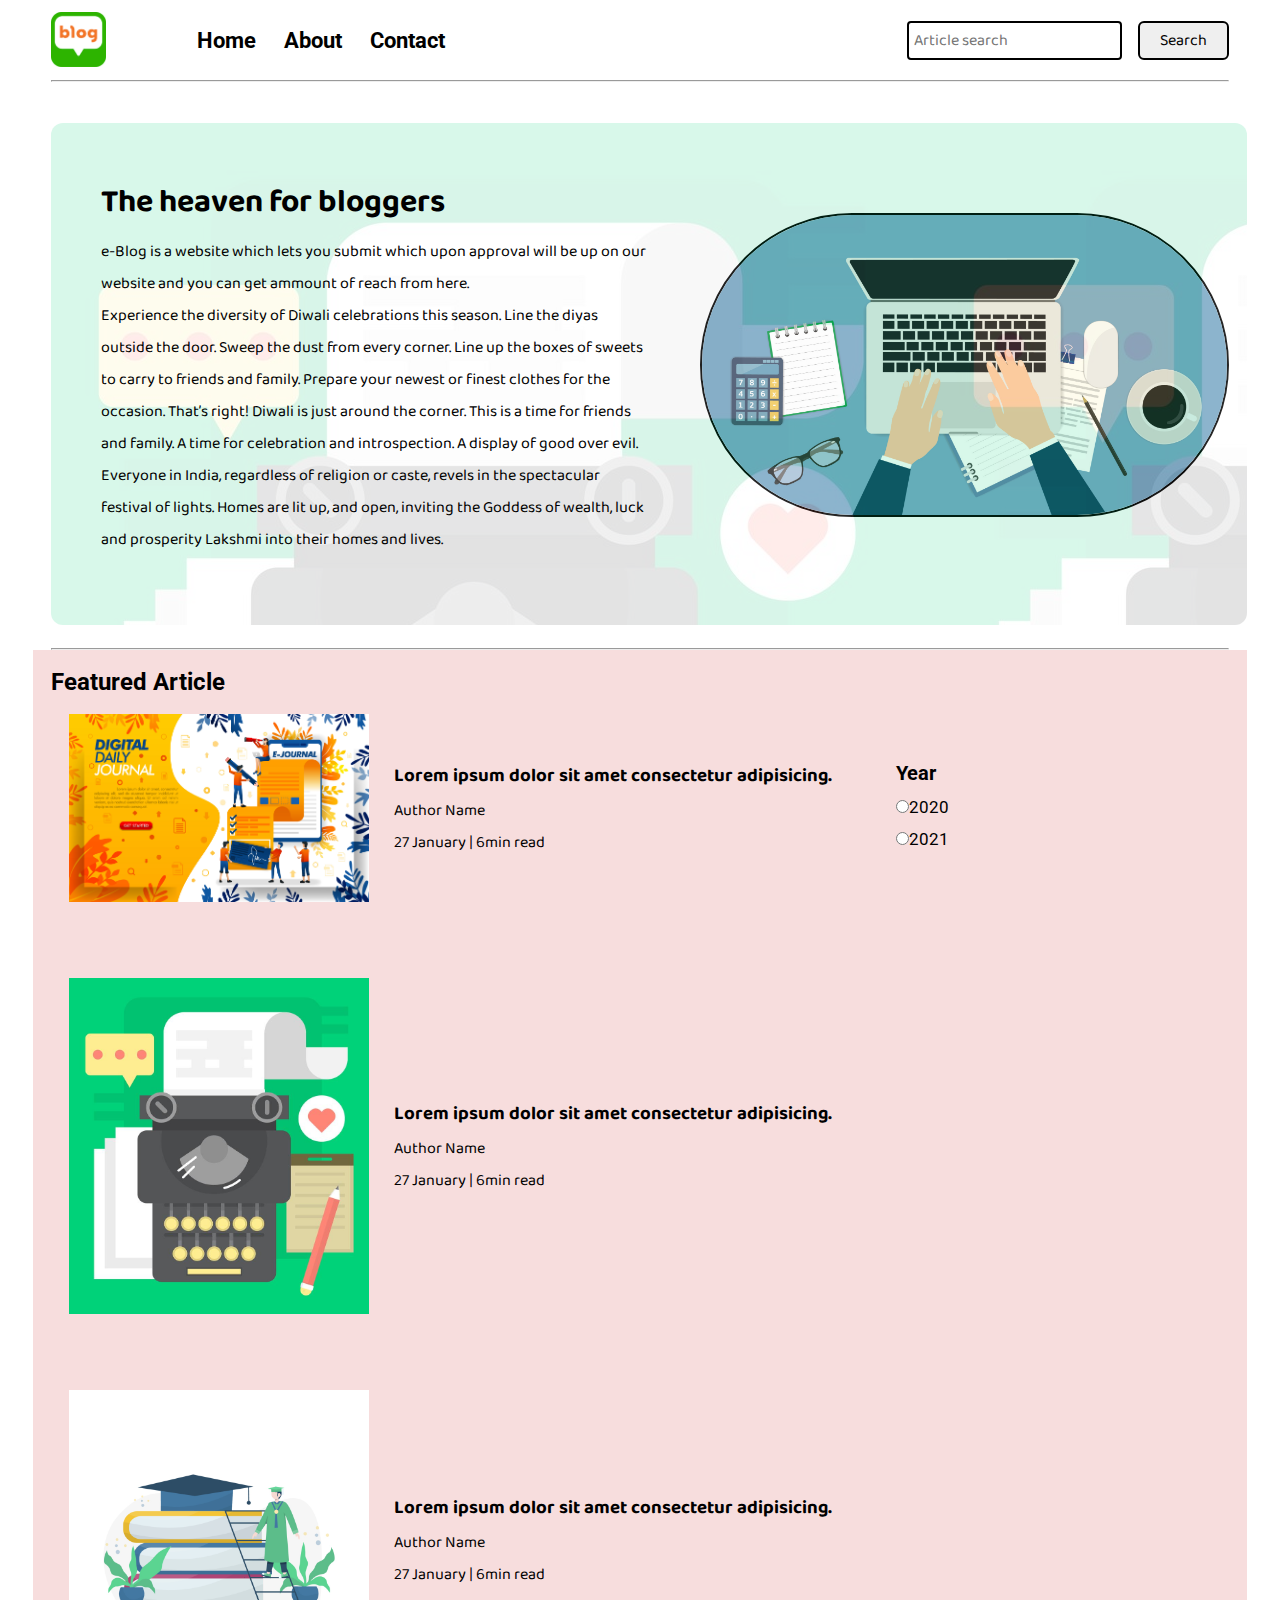
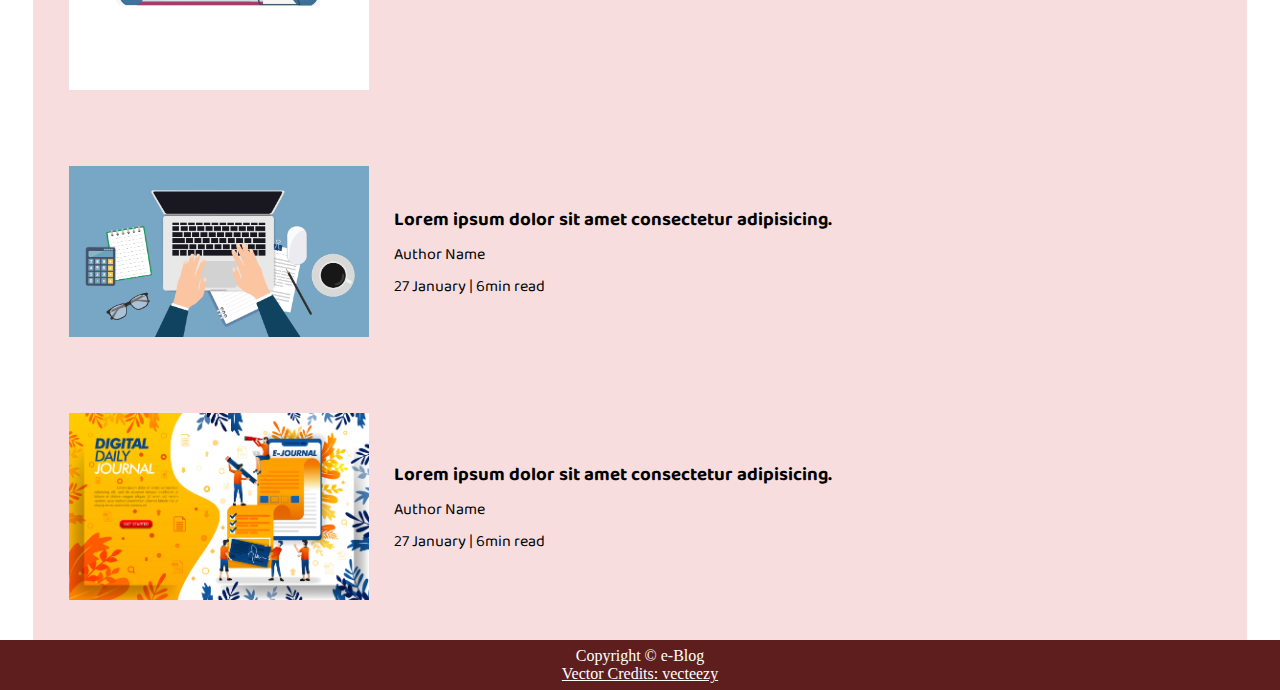
<file: index.html>
<!DOCTYPE html>
<html lang="en">

<head>
    <meta charset="UTF-8">
    <meta http-equiv="X-UA-Compatible" content="IE=edge">
    <meta name="viewport" content="width=device-width, initial-scale=1.0">
    <link rel="stylesheet" href="css/style.css">
    <link rel="stylesheet" href="css/utils.css">
    <link rel="stylesheet" href="css/mobile.css">
    <title>eBlog-Blogger's world</title>
</head>

<body>
    <nav class="navigation max-width-1 m-auto">
        <div class="nav-left">
            <a href="/">
                <span><img src="img/logo.png" alt="logo"></span>
            </a>

            <ul>
                <li><a href="/">Home</a></li>
                <li><a href="#">About</a></li>
                <li><a href="/contact.html">Contact</a></li>
            </ul>
        </div>
        <div class="nav-right">
            <form action="/search.html" method="get">
                <input class="form-input" type="text" name="query" placeholder="Article search ">
                <button class="btn">Search</button>
            </form>
        </div>
    </nav>
    <div class="max-width-1 m-auto">
        <hr>
    </div>
    <div class="content max-width-1 m-auto my-2">
        <div class="content-left">
            <h1>The heaven for bloggers </h1>
            <p>e-Blog is a website which lets you submit which upon approval will be up on our website and you can get
                ammount of reach from here.</p>
            <p>Experience the diversity of Diwali celebrations this season.

                Line the diyas outside the door. Sweep the dust from every corner. Line up the boxes of sweets to carry
                to friends and family. Prepare your newest or finest clothes for the occasion. That’s right! Diwali is
                just around the corner. This is a time for friends and family. A time for celebration and introspection.
                A display of good over evil. Everyone in India, regardless of religion or caste, revels in the
                spectacular festival of lights. Homes are lit up, and open, inviting the Goddess of wealth, luck and
                prosperity Lakshmi into their homes and lives.</p>
        </div>
        <div class="content-right">
            <img src="img/home.jpg" alt="e-Blog">
        </div>
    </div>
    <div class="max-width-1 m-auto">
        <hr>
    </div>

    <div class="home-articles max-width-1 m-auto font2">
        <h2>Featured Article</h2>
        <div class="year-box adjust-year">
            <div>
                <h3>Year</h3>
            </div>

            <div><input type="radio" name="year" id="">2020</div>
            <div><input type="radio" name="year" id="">2021</div>
        </div>

        <div class="home-article">
            <div class="home-article-img">
                <img src="img/home2.jpg" alt="article">
            </div>

            <div class="home-article-content font1">
                <a href="/blogpost.html">
                    <h3>Lorem ipsum dolor sit amet consectetur adipisicing.</h3>
                </a>
                <div>Author Name</div>
                <span>27 January | 6min read</span>
            </div>
        </div>
    </div>
    <div class="home-articles max-width-1 m-auto font2">
        <div class="home-article">
            <div class="home-article-img">
                <img src="img/home3.jpg" alt="article">
            </div>

            <div class="home-article-content font1">
                <a href="/blogpost.html">
                    <h3>Lorem ipsum dolor sit amet consectetur adipisicing.</h3>
                </a>
                <div>Author Name</div>
                <span>27 January | 6min read</span>
            </div>
        </div>
    </div>
    <div class="home-articles max-width-1 m-auto font2">
        <div class="home-article">
            <div class="home-article-img">
                <img src="img/home4.jpg" alt="article">
            </div>

            <div class="home-article-content font1">
                <a href="/blogpost.html">
                    <h3>Lorem ipsum dolor sit amet consectetur adipisicing.</h3>
                </a>
                <div>Author Name</div>
                <span>27 January | 6min read</span>
            </div>
        </div>
    </div>
    <div class="home-articles max-width-1 m-auto font2">
        <div class="home-article">
            <div class="home-article-img">
                <img src="img/home.jpg" alt="article">
            </div>

            <div class="home-article-content font1">
                <a href="/blogpost.html">
                    <h3>Lorem ipsum dolor sit amet consectetur adipisicing.</h3>
                </a>
                <div>Author Name</div>
                <span>27 January | 6min read</span>
            </div>
        </div>
    </div>
    <div class="home-articles max-width-1 m-auto font2">
        <div class="home-article">
            <div class="home-article-img">
                <img src="img/home2.jpg" alt="article">
            </div>

            <div class="home-article-content font1">
                <a href="/blogpost.html">
                    <h3>Lorem ipsum dolor sit amet consectetur adipisicing.</h3>
                </a>
                <div>Author Name</div>
                <span>27 January | 6min read</span>
            </div>
        </div>
    </div>

    <div class="footer ">
        <p>Copyright &copy; e-Blog</p>
        <a href="https://www.vecteezy.com/free-vector/typing">Vector Credits: vecteezy</a>
    </div>
</body>

</html>
</file>
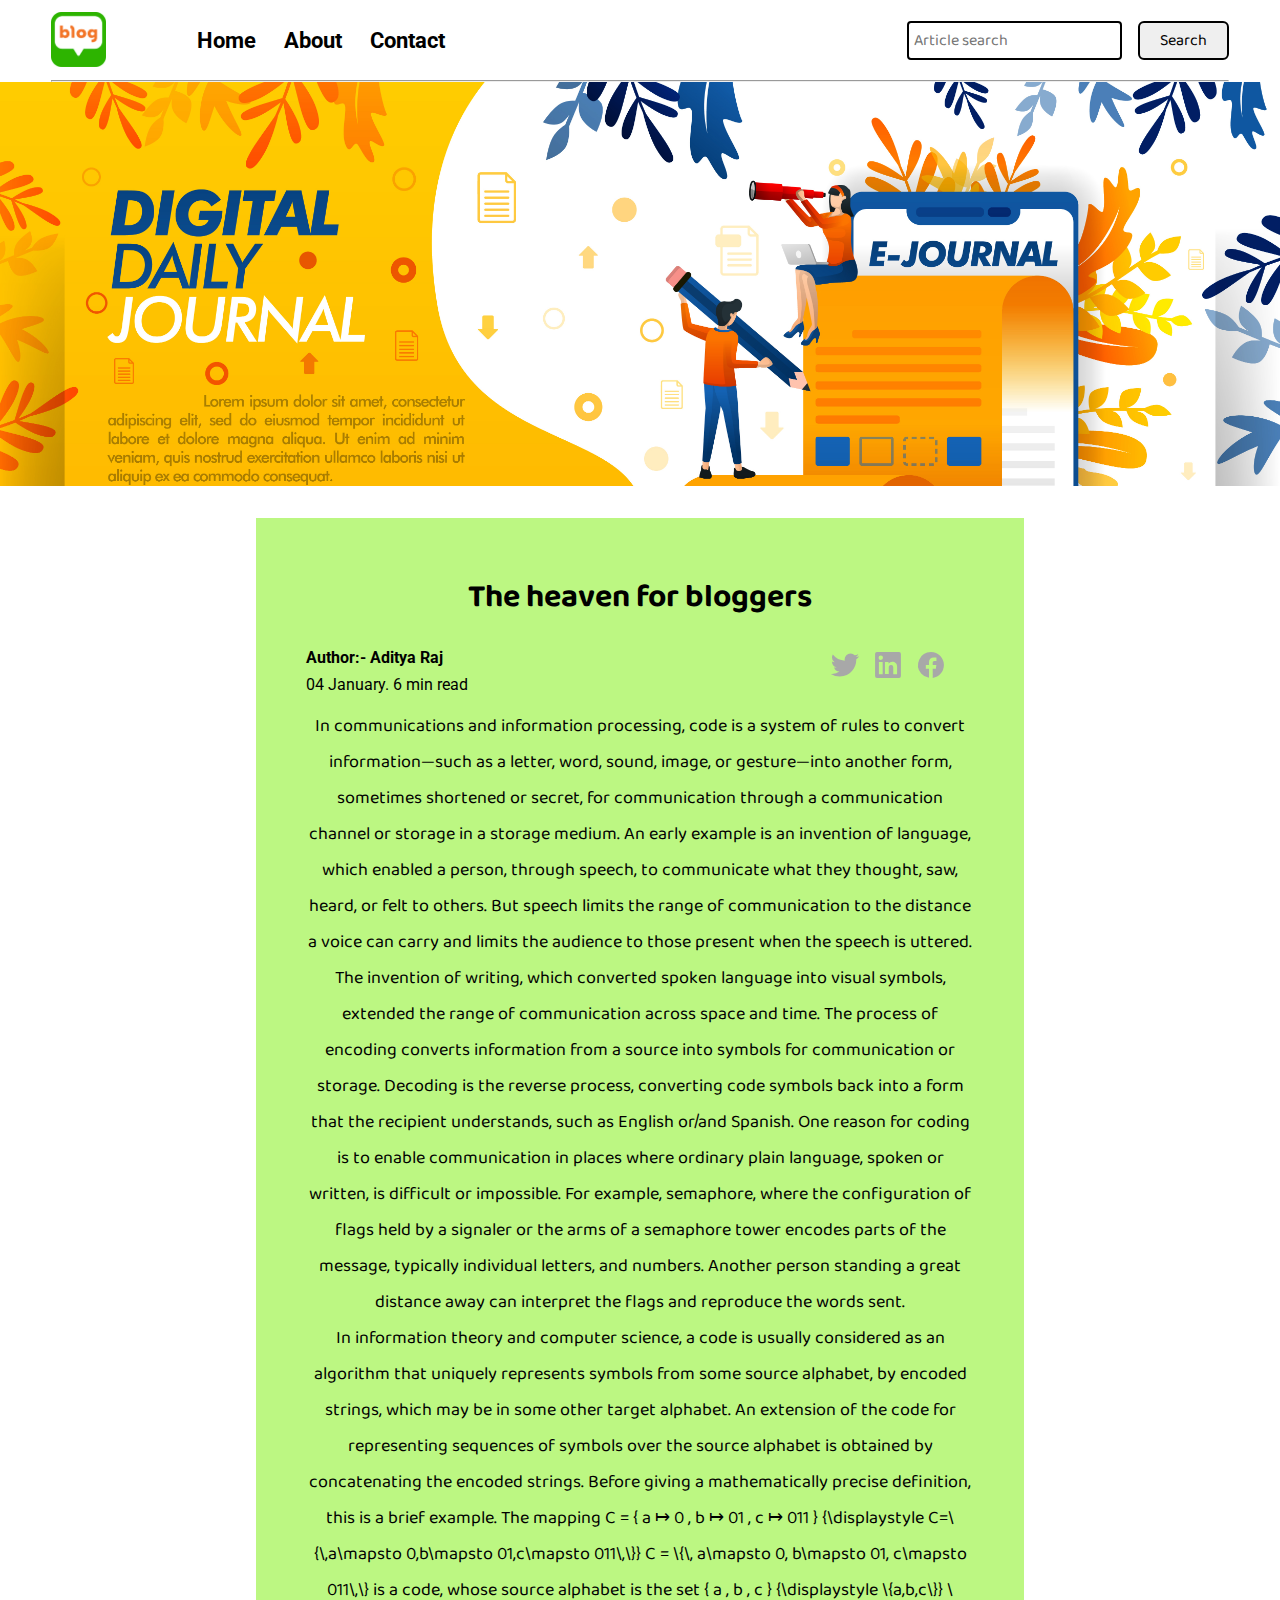
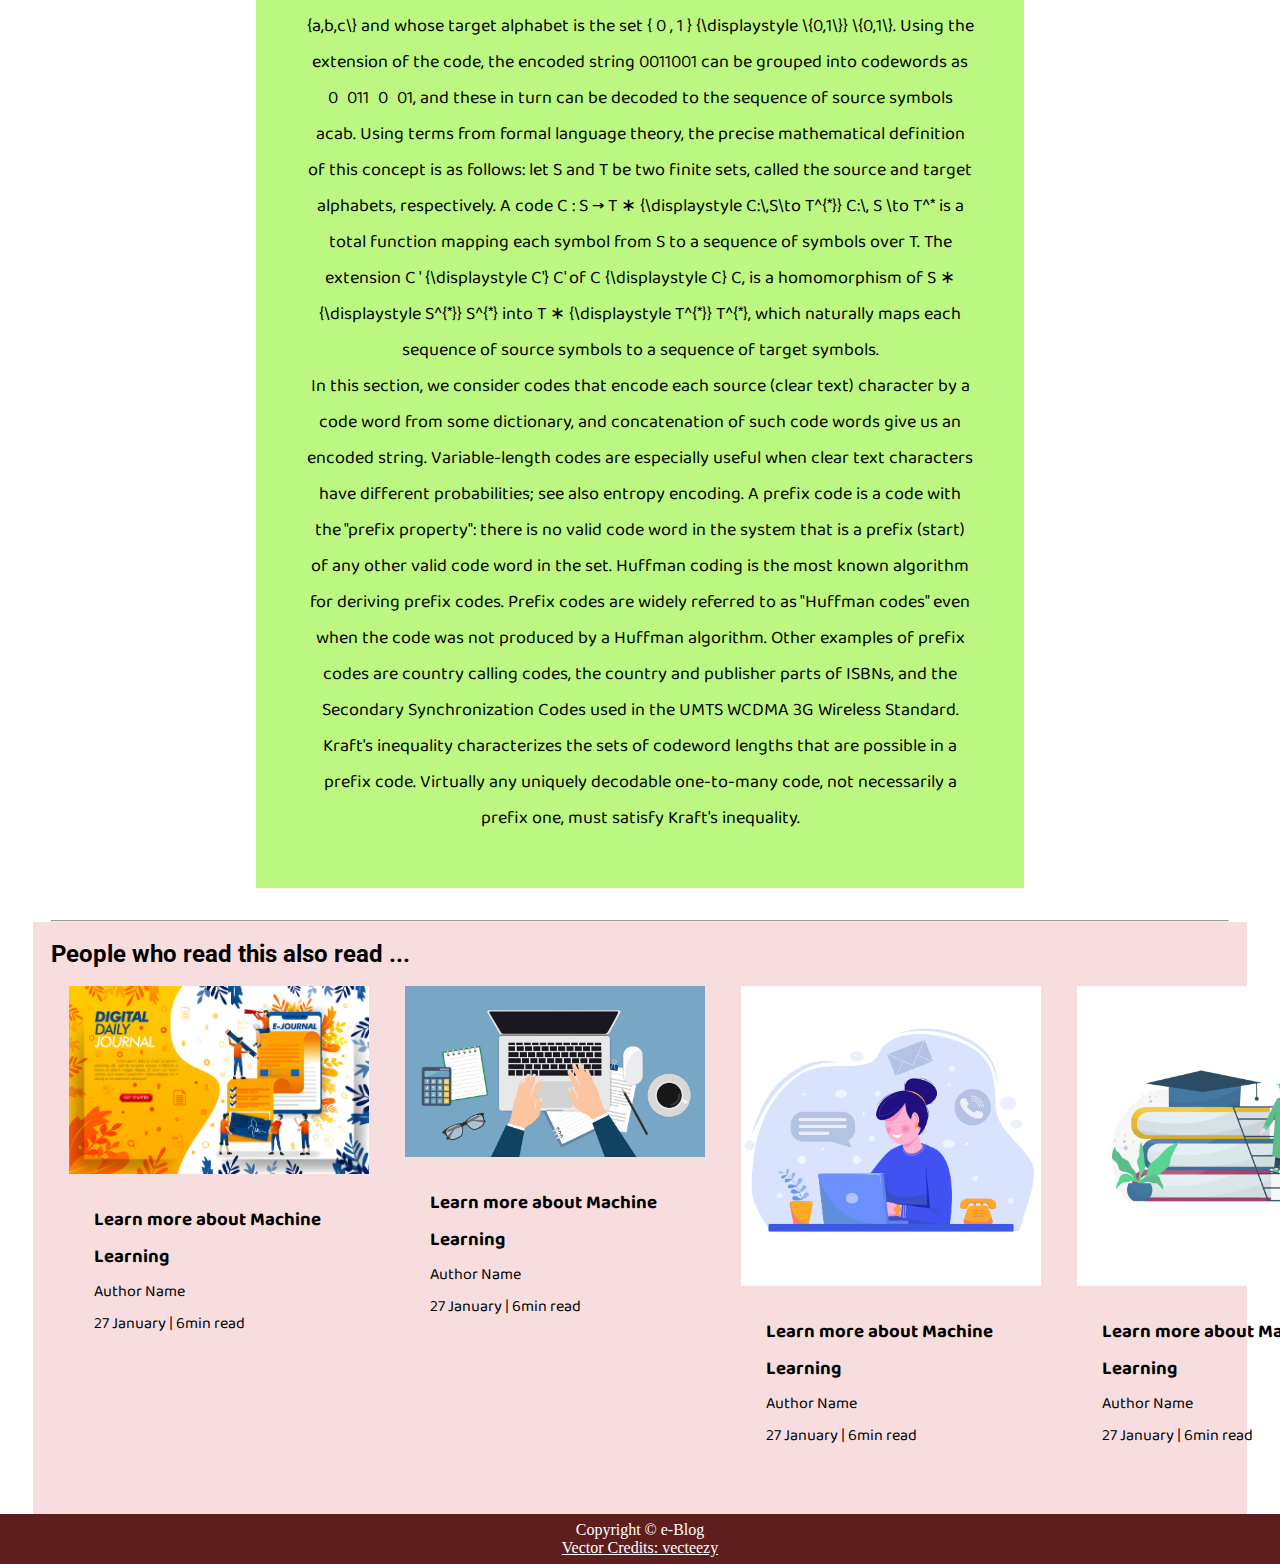
<file: blogpost.html>
<!DOCTYPE html>
<html lang="en">

<head>
    <meta charset="UTF-8">
    <meta http-equiv="X-UA-Compatible" content="IE=edge">
    <meta name="viewport" content="width=device-width, initial-scale=1.0">
    <link rel="stylesheet" href="css/style.css">
    <link rel="stylesheet" href="css/utils.css">
    <link rel="stylesheet" href="css/blogpost.css">
    <link rel="stylesheet" href="css/mobile.css">
    <title>eBlog-Blogger's world</title>
</head>

<body>
    <nav class="navigation max-width-1 m-auto">
        <div class="nav-left">
            <a href="/">
                <span><img src="img/logo.png" alt="logo"></span>
            </a>

            <ul>
                <li><a href="/">Home</a></li>
                <li><a href="#">About</a></li>
                <li><a href="/contact.html">Contact</a></li>
            </ul>
        </div>
        <div class="nav-right">
            <form action="/search.html" method="get">
                <input class="form-input" type="text" name="query" placeholder="Article search ">
                <button class="btn">Search</button>
            </form>
        </div>
    </nav>
    <div class="max-width-1 m-auto">
        <hr>
    </div>
    <div class="post-img">
        <img src="img/home2.jpg" alt="">
    </div>
    <div class="blog-post-content max-width-2 m-auto my-2 ">
        <div class="content-left">
            <h1 class="font1">The heaven for bloggers </h1>
            <div class="blogpost-meta">
                <div class="author-info">
                    <div>
                        <b>Author:- Aditya Raj</b>
                    
                    </div>
                    <div>04 January. 6 min read</div>
                </div>
                <div class="social">
                    <svg width="40" height="40" viewBox="0 0 24 24" fill="none"><path d="M20 5.34c-.67.41-1.4.7-2.18.87a3.45 3.45 0 0 0-5.02-.1 3.49 3.49 0 0 0-1.02 2.47c0 .28.03.54.07.8a9.91 9.91 0 0 1-7.17-3.66 3.9 3.9 0 0 0-.5 1.74 3.6 3.6 0 0 0 1.56 2.92 3.36 3.36 0 0 1-1.55-.44V10c0 1.67 1.2 3.08 2.8 3.42-.3.06-.6.1-.94.12l-.62-.06a3.5 3.5 0 0 0 3.24 2.43 7.34 7.34 0 0 1-4.36 1.49l-.81-.05a9.96 9.96 0 0 0 5.36 1.56c6.4 0 9.91-5.32 9.9-9.9v-.5c.69-.49 1.28-1.1 1.74-1.81-.63.3-1.3.48-2 .56A3.33 3.33 0 0 0 20 5.33" fill="#A8A8A8"></path></svg>
                    <svg width="40" height="40" viewBox="0 0 24 24" fill="none"><path d="M19.75 5.39v13.22a1.14 1.14 0 0 1-1.14 1.14H5.39a1.14 1.14 0 0 1-1.14-1.14V5.39a1.14 1.14 0 0 1 1.14-1.14h13.22a1.14 1.14 0 0 1 1.14 1.14zM8.81 10.18H6.53v7.3H8.8v-7.3zM9 7.67a1.31 1.31 0 0 0-1.3-1.32h-.04a1.32 1.32 0 0 0 0 2.64A1.31 1.31 0 0 0 9 7.71v-.04zm8.46 5.37c0-2.2-1.4-3.05-2.78-3.05a2.6 2.6 0 0 0-2.3 1.18h-.07v-1h-2.14v7.3h2.28V13.6a1.51 1.51 0 0 1 1.36-1.63h.09c.72 0 1.26.45 1.26 1.6v3.91h2.28l.02-4.43z" fill="#A8A8A8"></path></svg>
                    <svg  width="40" height="40" viewBox="0 0 24 24" fill="none"><path d="M19.75 12.04c0-4.3-3.47-7.79-7.75-7.79a7.77 7.77 0 0 0-5.9 12.84 7.77 7.77 0 0 0 4.69 2.63v-5.49h-1.9v-2.2h1.9v-1.62c0-1.88 1.14-2.9 2.8-2.9.8 0 1.49.06 1.69.08v1.97h-1.15c-.91 0-1.1.43-1.1 1.07v1.4h2.17l-.28 2.2h-1.88v5.52a7.77 7.77 0 0 0 6.7-7.71" fill="#A8A8A8"></path></svg>
                </div>
            </div>
            <p class="font1">In communications and information processing, code is a system of rules to convert
                information—such as a letter, word, sound, image, or gesture—into another form, sometimes shortened or
                secret, for communication through a communication channel or storage in a storage medium. An early
                example is an invention of language, which enabled a person, through speech, to communicate what they
                thought, saw, heard, or felt to others. But speech limits the range of communication to the distance a
                voice can carry and limits the audience to those present when the speech is uttered. The invention of
                writing, which converted spoken language into visual symbols, extended the range of communication across
                space and time.

                The process of encoding converts information from a source into symbols for communication or storage.
                Decoding is the reverse process, converting code symbols back into a form that the recipient
                understands, such as English or/and Spanish.

                One reason for coding is to enable communication in places where ordinary plain language, spoken or
                written, is difficult or impossible. For example, semaphore, where the configuration of flags held by a
                signaler or the arms of a semaphore tower encodes parts of the message, typically individual letters,
                and numbers. Another person standing a great distance away can interpret the flags and reproduce the
                words sent. </p>
            <p class="font1">In information theory and computer science, a code is usually considered as an algorithm
                that uniquely represents symbols from some source alphabet, by encoded strings, which may be in some
                other target alphabet. An extension of the code for representing sequences of symbols over the source
                alphabet is obtained by concatenating the encoded strings.

                Before giving a mathematically precise definition, this is a brief example. The mapping

                C = { a ↦ 0 , b ↦ 01 , c ↦ 011 } {\displaystyle C=\{\,a\mapsto 0,b\mapsto 01,c\mapsto 011\,\}} C = \{\,
                a\mapsto 0, b\mapsto 01, c\mapsto 011\,\}

                is a code, whose source alphabet is the set { a , b , c } {\displaystyle \{a,b,c\}} \{a,b,c\} and whose
                target alphabet is the set { 0 , 1 } {\displaystyle \{0,1\}} \{0,1\}. Using the extension of the code,
                the encoded string 0011001 can be grouped into codewords as 0 011 0 01, and these in turn can be decoded
                to the sequence of source symbols acab.

                Using terms from formal language theory, the precise mathematical definition of this concept is as
                follows: let S and T be two finite sets, called the source and target alphabets, respectively. A code C
                : S → T ∗ {\displaystyle C:\,S\to T^{*}} C:\, S \to T^* is a total function mapping each symbol from S
                to a sequence of symbols over T. The extension C ′ {\displaystyle C'} C' of C {\displaystyle C} C, is a
                homomorphism of S ∗ {\displaystyle S^{*}} S^{*} into T ∗ {\displaystyle T^{*}} T^{*}, which naturally
                maps each sequence of source symbols to a sequence of target symbols. </p>
            <p class="font1">In this section, we consider codes that encode each source (clear text) character by a code
                word from some dictionary, and concatenation of such code words give us an encoded string.
                Variable-length codes are especially useful when clear text characters have different probabilities; see
                also entropy encoding.

                A prefix code is a code with the "prefix property": there is no valid code word in the system that is a
                prefix (start) of any other valid code word in the set. Huffman coding is the most known algorithm for
                deriving prefix codes. Prefix codes are widely referred to as "Huffman codes" even when the code was not
                produced by a Huffman algorithm. Other examples of prefix codes are country calling codes, the country
                and publisher parts of ISBNs, and the Secondary Synchronization Codes used in the UMTS WCDMA 3G Wireless
                Standard.

                Kraft's inequality characterizes the sets of codeword lengths that are possible in a prefix code.
                Virtually any uniquely decodable one-to-many code, not necessarily a prefix one, must satisfy Kraft's
                inequality. </p>
        </div>
    </div>
    <div class="max-width-1 m-auto">
        <hr>
    </div>

    <div class="home-articles max-width-1 m-auto font2">
        <h2>People who read this also read ...</h2>
        <div class="row">


            <div class="home-article more-post">
                <div class="home-article-img">
                    <img src="img/home2.jpg" alt="article">
                </div>

                <div class="home-article-content font1 ">
                    <a href="/blogpost.html">
                        <h3>Learn more about Machine Learning</h3>
                    </a>
                    <div>Author Name</div>
                    <span>27 January | 6min read</span>
                </div>
            </div>
            <div class="home-article more-post">
                <div class="home-article-img">
                    <img src="img/home.jpg" alt="article">
                </div>

                <div class="home-article-content font1 ">
                    <a href="/blogpost.html">
                        <h3>Learn more about Machine Learning</h3>
                    </a>
                    <div>Author Name</div>
                    <span>27 January | 6min read</span>
                </div>
            </div>
            <div class="home-article more-post">
                <div class="home-article-img">
                    <img src="img/contact.jpg" alt="article">
                </div>

                <div class="home-article-content font1 ">
                    <a href="/blogpost.html">
                        <h3>Learn more about Machine Learning</h3>
                    </a>
                    <div>Author Name</div>
                    <span>27 January | 6min read</span>
                </div>
            </div>
            <div class="home-article more-post">
                <div class="home-article-img">
                    <img src="img/home4.jpg" alt="article">
                </div>

                <div class="home-article-content font1 ">
                    <a href="/blogpost.html">
                        <h3>Learn more about Machine Learning</h3>
                    </a>
                    <div>Author Name</div>
                    <span>27 January | 6min read</span>
                </div>
            </div>
        </div>
    </div>


    <div class="footer ">
        <p>Copyright &copy; e-Blog</p>
        <a href="https://www.vecteezy.com/free-vector/typing">Vector Credits: vecteezy</a>
    </div>
</body>

</html>
</file>
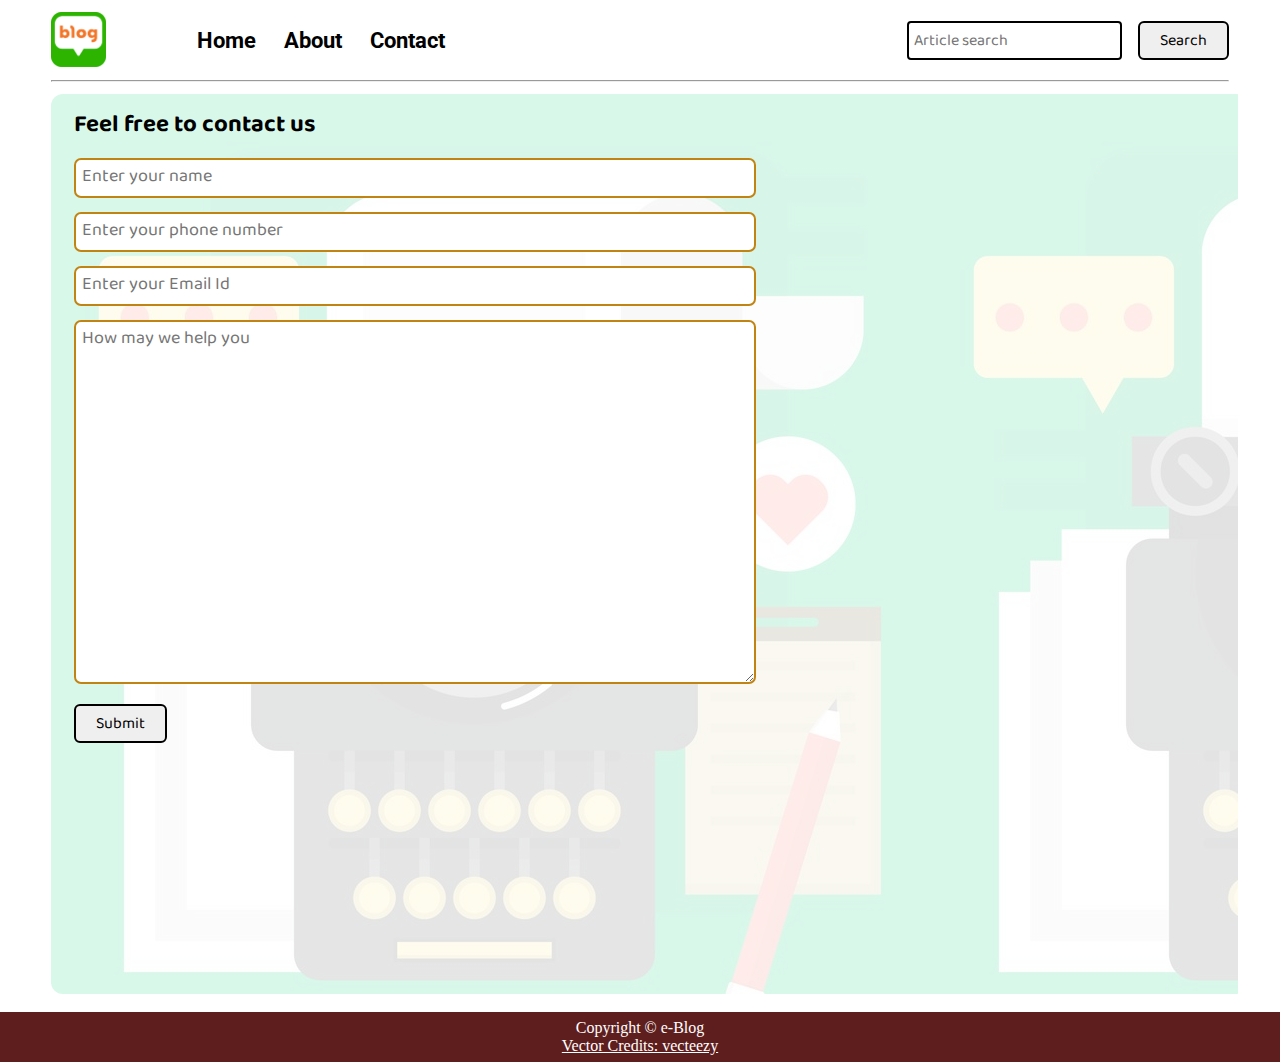
<file: contact.html>
<!DOCTYPE html>
<html lang="en">

<head>
    <meta charset="UTF-8">
    <meta http-equiv="X-UA-Compatible" content="IE=edge">
    <meta name="viewport" content="width=device-width, initial-scale=1.0">
    <link rel="stylesheet" href="css/style.css">
    <link rel="stylesheet" href="css/utils.css">
    <link rel="stylesheet" href="css/contact.css">
    <link rel="stylesheet" href="css/mobile.css">
    <title>eBlog-Blogger's world</title>
</head>

<body>
    <nav class="navigation max-width-1 m-auto">
        <div class="nav-left">
            <a href="/">
                <span><img src="img/logo.png" alt="logo"></span>
            </a>

            <ul>
                <li><a href="/">Home</a></li>
                <li><a href="#">About</a></li>
                <li><a href="/contact.html">Contact</a></li>
            </ul>
        </div>
        <div class="nav-right">
            <form action="/search.html" method="get">
                <input class="form-input" type="text" name="query" placeholder="Article search ">
                <button class="btn">Search</button>
            </form>
        </div>
    </nav>
    <div class="max-width-1 m-auto">
        <hr>
    </div>
    <div class="contact-content font1 max-width-1 m-auto"> 
        <div class="max-width-1 m-auto mx-1">
           
            <h2>Feel free to contact us </h2>
            <div class="contact-form">
                <div class="form-box">
                    <input type="text" placeholder="Enter your name">
                </div>
                <div class="form-box">
                    <input type="text" placeholder="Enter your phone number">
                </div>
                <div class="form-box">
                    <input type="text" placeholder="Enter your Email Id">
                </div>
                <div class="form-box">
                   <textarea name="" id="" cols="30" rows="10" placeholder="How may we help you "></textarea>
                </div>
                <div class="form-box">
                    <button class="btn">Submit</button>
                </div>
            </div>
           
        </div>
        
    </div>



    <div class="footer ">
        <p>Copyright &copy; e-Blog</p>
        <a href="https://www.vecteezy.com/free-vector/typing">Vector Credits: vecteezy</a>
    </div>
</body>

</html>
</file>
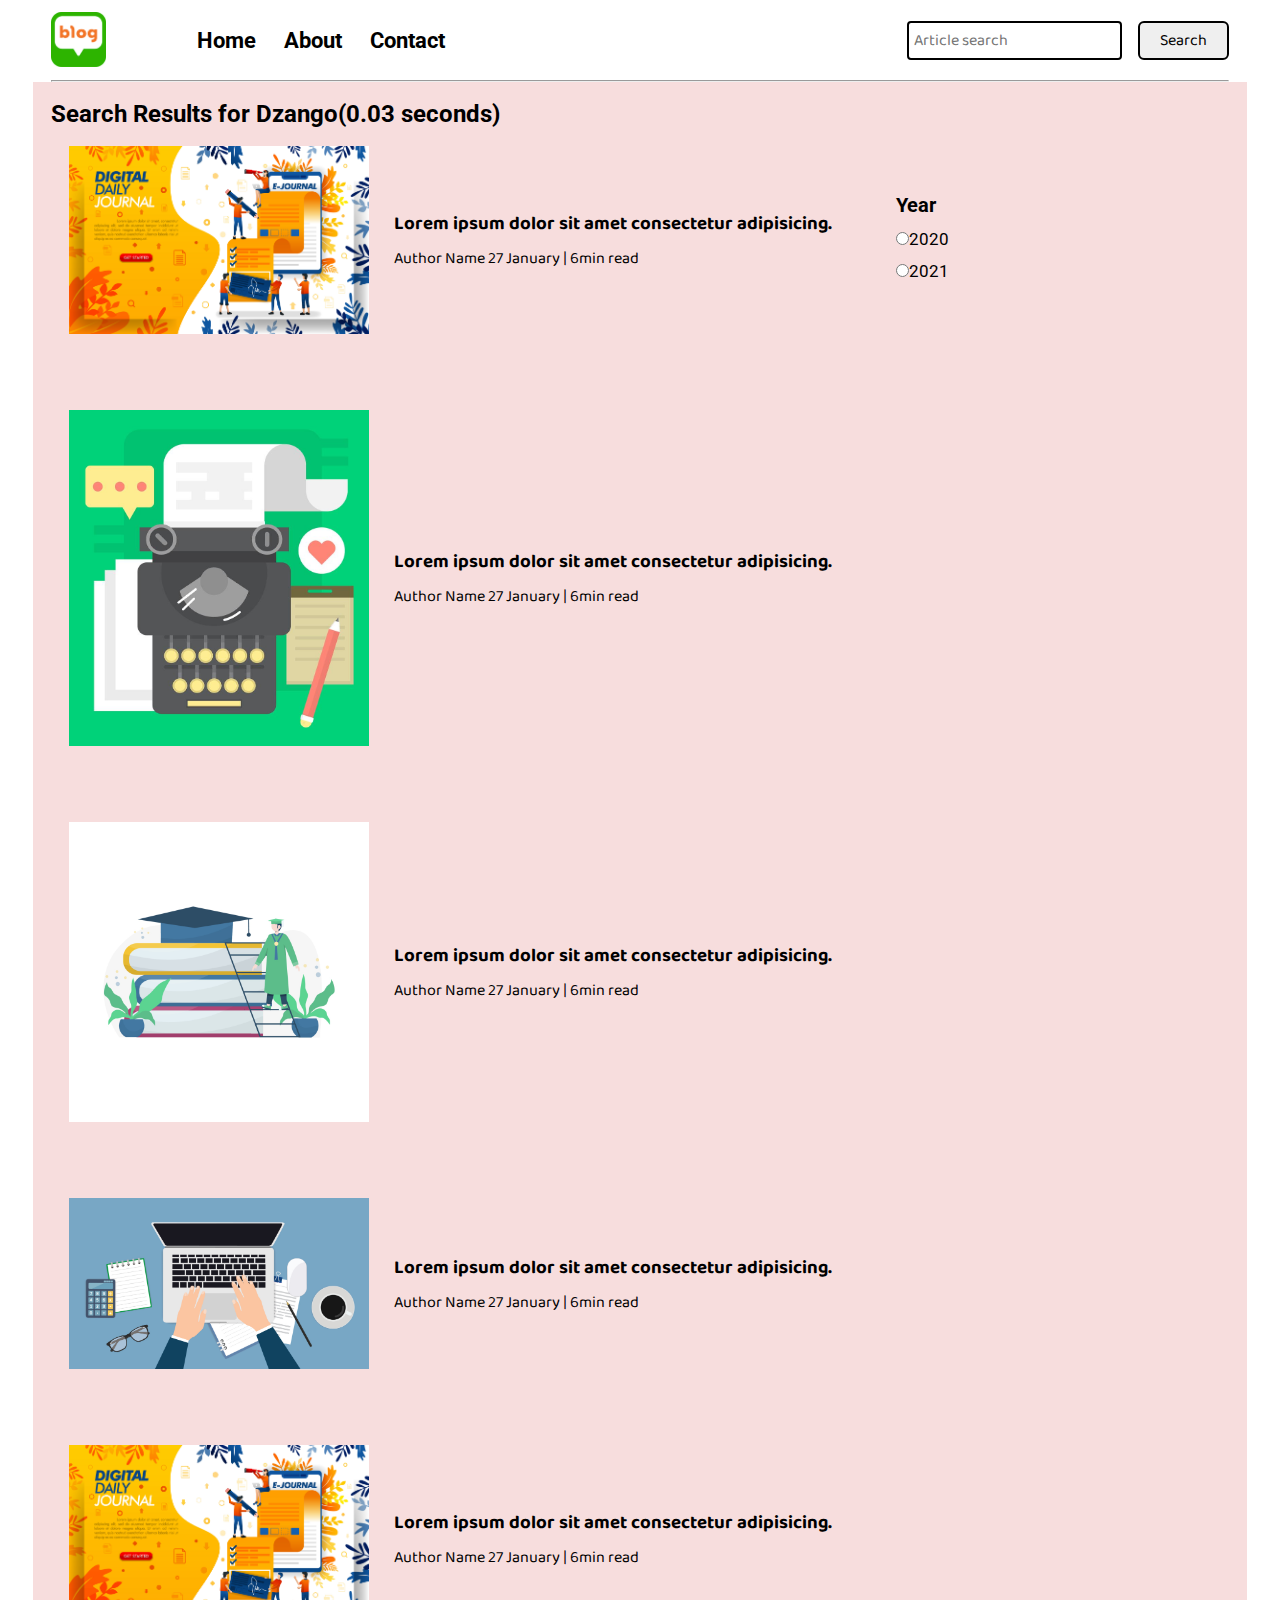
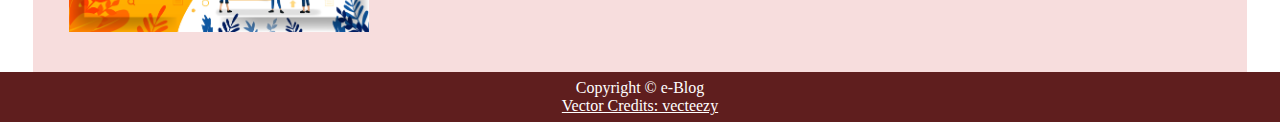
<file: search.html>
<!DOCTYPE html>
<html lang="en">

<head>
    <meta charset="UTF-8">
    <meta http-equiv="X-UA-Compatible" content="IE=edge">
    <meta name="viewport" content="width=device-width, initial-scale=1.0">
    <link rel="stylesheet" href="css/style.css">
    <link rel="stylesheet" href="css/utils.css">
    <link rel="stylesheet" href="css/mobile.css">
    <title>eBlog-Blogger's world</title>
</head>

<body>
    <nav class="navigation max-width-1 m-auto">
        <div class="nav-left">
            <a href="/">
                <span><img src="img/logo.png" alt="logo"></span>
            </a>

            <ul>
                <li><a href="/">Home</a></li>
                <li><a href="#">About</a></li>
                <li><a href="/contact.html">Contact</a></li>
            </ul>
        </div>
        <div class="nav-right">
            <form action="/search.html" method="get">
                <input class="form-input" type="text" name="query" placeholder="Article search ">
                <button class="btn">Search</button>
            </form>
        </div>
    </nav>

    <div class="max-width-1 m-auto">
        <hr>
    </div>

    <div class="home-articles max-width-1 m-auto font2">

        <h2>Search Results for Dzango(0.03 seconds) </h2>
        <div class="year-box  adjust-year">
            <div>
                <h3>Year</h3>
            </div>

            <div><input type="radio" name="year" id="">2020</div>
            <div><input type="radio" name="year" id="">2021</div>
        </div>
        <div class="home-article">
            <div class="home-article-img">
                <img src="img/home2.jpg" alt="article">
            </div>

            <div class="home-article-content font1">
                <a href="/blogpost.html">
                    <h3>Lorem ipsum dolor sit amet consectetur adipisicing.</h3>
                </a>
                <span>Author Name</span>
                <span>27 January | 6min read</span>
            </div>
        </div>
    </div>
    <div class="home-articles max-width-1 m-auto font2">
        <div class="home-article">
            <div class="home-article-img">
                <img src="img/home3.jpg" alt="article">
            </div>

            <div class="home-article-content font1">
                <a href="/blogpost.html">
                    <h3>Lorem ipsum dolor sit amet consectetur adipisicing.</h3>
                </a>
                <span>Author Name</span>
                <span>27 January | 6min read</span>
            </div>
        </div>
    </div>
    <div class="home-articles max-width-1 m-auto font2">
        <div class="home-article">
            <div class="home-article-img">
                <img src="img/home4.jpg" alt="article">
            </div>

            <div class="home-article-content font1">
                <a href="/blogpost.html">
                    <h3>Lorem ipsum dolor sit amet consectetur adipisicing.</h3>
                </a>
                <span>Author Name</span>
                <span>27 January | 6min read</span>
            </div>
        </div>
    </div>
    <div class="home-articles max-width-1 m-auto font2">
        <div class="home-article">
            <div class="home-article-img">
                <img src="img/home.jpg" alt="article">
            </div>

            <div class="home-article-content font1">
                <a href="/blogpost.html">
                    <h3>Lorem ipsum dolor sit amet consectetur adipisicing.</h3>
                </a>
                <span>Author Name</span>
                <span>27 January | 6min read</span>
            </div>
        </div>
    </div>
    <div class="home-articles max-width-1 m-auto font2">
        <div class="home-article">
            <div class="home-article-img">
                <img src="img/home2.jpg" alt="article">
            </div>

            <div class="home-article-content font1">
                <a href="/blogpost.html">
                    <h3>Lorem ipsum dolor sit amet consectetur adipisicing.</h3>
                </a>
                <span>Author Name</span>
                <span>27 January | 6min read</span>
            </div>
        </div>
    </div>

    <div class="footer ">
        <p>Copyright &copy; e-Blog</p>
        <a href="https://www.vecteezy.com/free-vector/typing">Vector Credits: vecteezy</a>
    </div>
</body>

</html>
</file>
<file: css/style.css>
* {
    margin: 0;
    padding: 0;
}

.navigation {
    font-family: var(--font1);
    /* background-color: rgb(212, 155, 114); */
    display: flex;
    justify-content: space-between;
    align-items: center;
}

.nav-left {

    display: flex;
}

.nav-left span img {
    width: 100%;
    height: 55px;
    padding-top: 12px;
}

.nav-left ul {
    display: flex;
    align-items: center;
    margin: 0 77px;
    font-size: 22px;
    font-weight: bold;
}

.nav-left ul li {
    list-style: none;
    margin: 0 14px;
    font-family: var(--font2);
    transition: 0.3s ease-in-out;
}

.nav-left ul li :hover {
    background-color: var(--main-bg-color);
    font-weight: bolder;
}

.nav-left ul li a {
    text-decoration: none;
    color: black;
}

.nav-right {}

.content {
    display: flex;
    height: 100%;
    /* background-color: rgb(132, 173, 189); */
    margin-top: 12px;
    padding: 9px;
    position: relative;

}

.content::after {
    content: "";
    background-image: url("../img/home3.jpg");
    position: absolute;
    width: 100%;
    height: inherit;
    opacity: 0.15;
    border-radius: 12px;
}

.content-left {
    font-family: var(--font1);
    display: flex;
    flex-direction: column;
    justify-content: center;
    padding: 50px;
    z-index: 1;
}

.content-right {
    display: flex;
    align-items: center;
    justify-content: center;

}

.content-right img {
    height: 300px;
    border: 2px solid black;
    border-radius: 700px;
}

.home-articles {
    /* height: 455px; */
    /* padding-top: 12px; */
    padding: 18px;
    background-color: rgba(231, 148, 148, 0.322);
    margin-top: 23px;
    position: relative;
}

.year-box {
    position: absolute;
    width: 351px;
    height: 255px;
    right: 0;
    top: 100px;
    font-size: 17px;
}
.year-box div{
    margin: 12px 0px;
}

.home-article {
    display: flex;
    margin: 18px;
}

.home-article img {
    width: 300px;
}

.home-article-content {
    align-self: center;
    padding: 25px;
}

.home-article-content a {
    text-decoration: none;
    color: var(--main-bg-color);
}

/* .home-articles{} */

.footer {
    height: 50px;
    background-color: rgb(95, 30, 30);
    display: flex;
    align-items: center;
    justify-content: center;
    color: white;
    flex-direction: column;
}

.footer a {
    color: white;
}
</file>
<file: css/utils.css>
@import url('https://fonts.googleapis.com/css2?family=Baloo+Bhaina+2:wght@500&family=Open+Sans:wght@400;500;600;700&family=Roboto&display=swap');

:root {
    --main-bg-color: 2px solid #da910a;
    --font1: 'Baloo Bhaina 2', cursive;
    --font2: 'Roboto', sans-serif;
}
.center{
    text-align: center;
}
.font1{
    font-family: var(--font1);
}
.font2{
    font-family: var(--font2);
}


.max-width-1 {
    max-width: 92vw;
}

.max-width-2 {
    max-width: 60vw;
}

.m-auto {
    margin: auto;
}
.mx-1{
    margin-left: 23px;
    margin-right: 23px;
}
.my-2{
    margin-bottom: 32px;
    margin-top: 32px;
}

.btn {
    padding: 0 20px;
    padding-top: 3px;
    border: 2px solid black;
    border-radius: 6px;
    font-family: var(--font1);
    font-size: 16px;
    cursor: pointer;
    transition: 0.3s ease-in-out;
}
.btn:hover{
    color: white;
    background-color: var(--main-bg-color);
}

.form-input {
    padding: 0 5px;
    padding-top: 3px;
    font-size: 16px;
    border: 2px solid black;
    border-radius: 4px;
    margin: 0 13px;
    font-family: var(--font1);
}
.form-box input,textarea{
    width: 52vw;
    padding: 0px 6px;
    margin: 7px 0;
    font-size: 18px;
    font-family: var(--font1);
    border: 2px solid #c18413;
    border-radius: 7px;

}
</file>
<file: css/mobile.css>
@media screen and (max-width:1200px) {
    .navigation {
        flex-direction: column;
        margin-bottom: 23px;
    }

    .nav-left {
        flex-direction: column;
        text-align: center;
    }

    .nav-left span img {
        height: 80px;
        width: 80px;

    }
    .content-right{
        display: none;
    }
    .home-article{
        flex-direction: column;
    }
    .home-article-img{
        text-align: center;
    }
    .year-box {
        top: 25px;
        left: 60vw;
        font-size: 13px;
        display: flex;
    }
    .year-box div{
        padding: 0 3px;
        margin: 0;
    }
    .home-article img{
        width: 70vw;
    }
    .form-input{
        width: 50%;
    }
    .form-box input, textarea {
        width: 65vw;
    }
    .row{
        flex-direction: column;
    }
    .social{
        padding: 0;
    }
    .post-img{
        height: auto;
    }
    .adjust-year{
        position: static;
        height: auto;
        padding: 12px 0px;
        display: flex;
        justify-content: flex-end;
        width: 100%;
    }
}
</file>
<file: css/blogpost.css>
.post-img{
    height: 404px;
    overflow: hidden ;

}
.post-img img{
   width: 100%;
}
.blog-post-content{
    background-color: rgb(188, 247, 130);
}
.blog-post-content h1{
    text-align: center;
}
.blog-post-content p{
    text-align: center;
    font-size: 18px;

}
.row{
    display: flex;
}
.more-post{
    flex-direction: column;
    align-items: center;
}
.blogpost-meta{
    display: flex;
    /* background-color: red; */
    justify-content: space-between ;
}
.author-info{
    margin: 12px 0;
}
.author-info div{
    padding: 4px 0px;
    font-family: var(--font2);
}
.social{
    padding-right: 23px;
    align-self: center;
    cursor: pointer;
}
</file>
<file: css/contact.css>
.contact-content { 
    height: 100vh;    
   
    margin-top: 12px;
    padding: 9px;   
    position: relative;
    overflow: hidden;
   
}
.contact-content::after{
    content: "";
    background-image: url("../img/home3.jpg");   
    /* background-color: rgb(132, 173, 189); */
    position: absolute;
    top: 0;
    width: 100%;
    height: inherit;
    opacity: 0.15;
    border-radius: 12px;   
    z-index: -1;
}
.contact-form{
   
}
</file>
